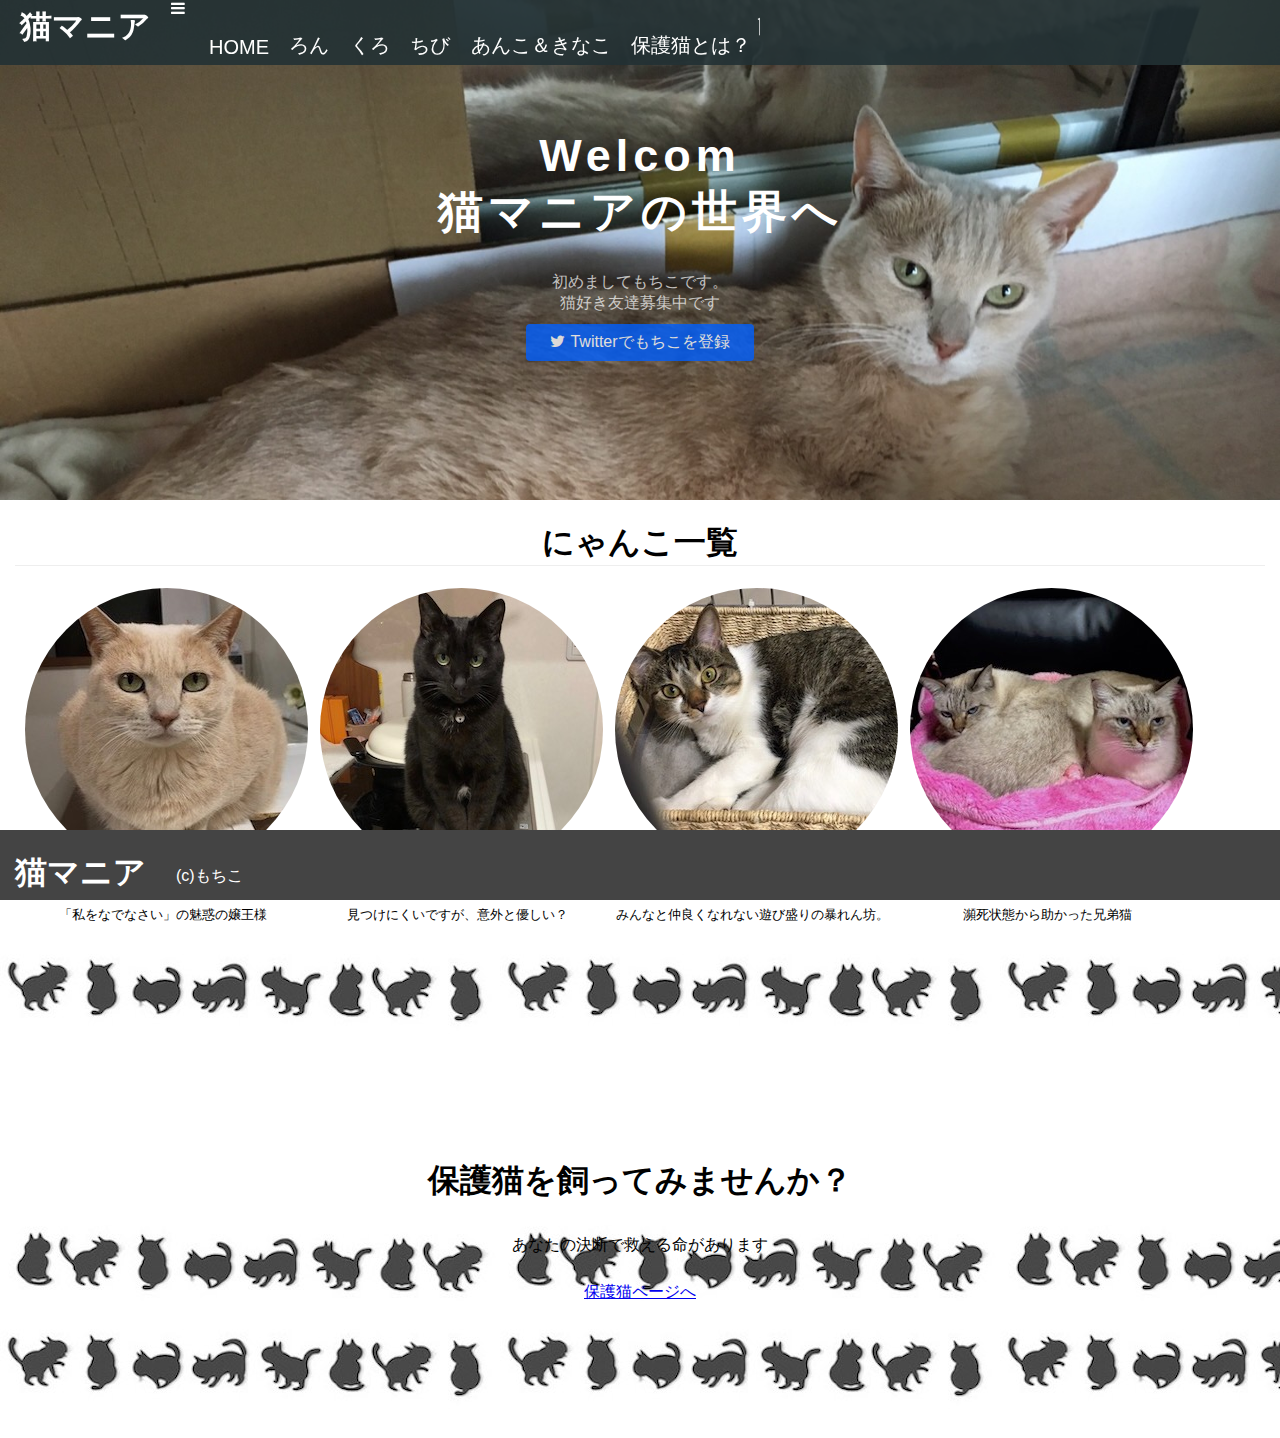
<file: index.html>
<!DOCTYPE html>
<html>
  <head>
    <meta charset="utf-8">
    <meta name="description" content="もちこによる推し猫紹介です">
    <title>猫好きあつまれ</title>
    <link rel="stylesheet" href="stylesheet.css">
    <link rel ="stylesheet" href="responsive.css">
    <link rel="stylesheet" href="//maxcdn.bootstrapcdn.com/font-awesome/4.5.0/css/font-awesome.min.css">
    <link rel="stylesheet" href="https://use.fontawesome.com/releases/v5.0.13/css/all.css" integrity="sha384-DNOHZ68U8hZfKXOrtjWvjxusGo9WQnrNx2sqG0tfsghAvtVlRW3tvkXWZh58N9jp" crossorigin="anonymous">
    <script src="https://ajax.googleapis.com/ajax/libs/jquery/2.1.4/jquery.min.js"></script>
    <meta name="viewport" content="width=device-width, initial-scale=1.0">
  </head>
  <body>
    <header>
      <div class="inner">
        <div class="header-left">
          <h1 class="logo">猫マニア</h1>
        </div>
        <div class="header-right">
          <i id="open-menu" class="fa fa-bars menu-icon"></i>
          <nav id="menu">
            <i id="close-menu" class="fas fa-times"></i>
            <ul class="link">
              <li><a href="index.html">HOME</a></li>
              <li><a href="ron.html">ろん</a></li>
              <li><a href="kuro.html">くろ</a></li>
              <li><a href="chibi.html">ちび</a></li>
              <li><a href="ankina.html">あんこ＆きなこ</a></li>
              <li><a href="rescued-cat.html">保護猫とは？</a></li>
            </ul>
          </nav>
        </div>
      </div>
    </header>

    <div class="top-wrapper">
      <div class="container">
        <h1>Welcom<br>猫マニアの世界へ</h1>
        <p>初めましてもちこです。<br>猫好き友達募集中です</p>
        <div class="btn-wrapper">
          <a href="#" class="btn twitter"><span class="fa fa-twitter"></span>Twitterでもちこを登録</a>
        </div>
      </div>
    </div>

    <div class="select-wrapper">
      <div class="container">
        <div class="heading">
          <h1>にゃんこ一覧</h1>
        </div>
        <div class="cats">
          <div class="cat">
            <div class="cat-icon">
              <img src="img/ron-icon.jpg" alt="">
              <a href="ron.html">ろん</a>
            </div>
            <p class="text-contents">「私をなでなさい」の魅惑の嬢王様</p>
          </div>
          <div class="cat">
            <div class="cat-icon">
              <img src="img/kuro-icon.jpg" alt="">
              <a href="kuro.html">くろ</a>
            </div>
            <p class="text-contents">見つけにくいですが、意外と優しい？</p>
          </div>
          <div class="cat">
            <div class="cat-icon">
              <img src="img/chibi-icon.jpg" alt="">
              <a href="chibi.html">ちび</a>
            </div>
            <p class="text-contents">みんなと仲良くなれない遊び盛りの暴れん坊。</p>
          </div>
          <div class="cat">
            <div class="cat-icon">
              <img src="img/annkina-icon.jpg" alt="">
              <a href="ankina.html">あんこ＆きなこ</a>
            </div>
            <p class="text-contents">瀕死状態から助かった兄弟猫</p>
          </div>
        </div>
      </div>
    </div>

    <div class="message-wrapper">
      <div class="container">
        <div class="heading">
          <h1>保護猫を飼ってみませんか？</h1>
          <p>あなたの決断で救える命があります</p>
          <a href="rescued-cat.html">保護猫ページへ</a>
        </div>
      </div>
    </div>

    <footer>
      <dic class="footer-left">
        <h1>猫マニア</h1>
      </div>
      <dic class="footer-right">
        <p>(c)もちこ</p>
      </div>
    </footer>

  <script type="text/javascript" src="script.js"></script>
  </body>
</html>
</file>
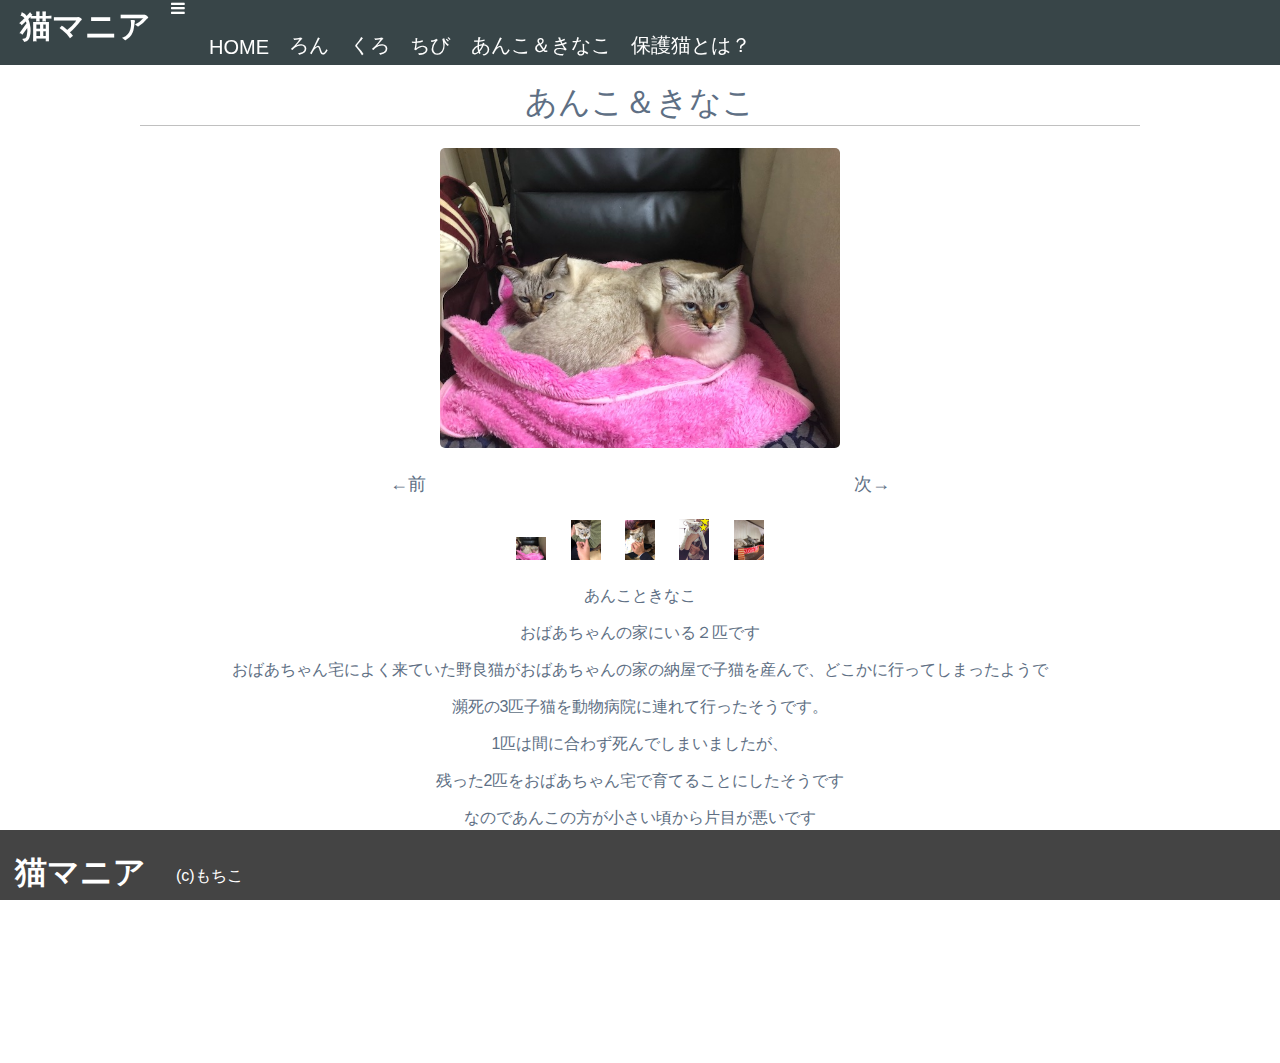
<file: abkina.html>
<!DOCTYPE html>
<html>
<head>
  <meta charset="utf-8">
  <meta name="description" content="あんこ＆きなこ紹介">
  <meta name="viewport" content="width=device-width, initial-scale=1.0">
  <title>あんこときなこのページ</title>
  <link rel="stylesheet" href="stylesheet.css">
  <link rel ="stylesheet" href="responsive.css">
  <link rel="stylesheet" href="//maxcdn.bootstrapcdn.com/font-awesome/4.5.0/css/font-awesome.min.css">
  <script src="https://ajax.googleapis.com/ajax/libs/jquery/2.1.4/jquery.min.js"></script>
</head>
  <body>
    <header>
      <dic class="header-left">
        <h1 class="logo">猫マニア</h1>
      </div>
      <span class="fa fa-bars menu-icon"></span>
      <div class="header-right">
        <ul class="link">
          <li><a href="index.html">HOME</a></li>
          <li><a href="ron.html">ろん</a></li>
          <li><a href="kuro.html">くろ</a></li>
          <li><a href="chibi.html">ちび</a></li>
          <li><a href="ankina.html">あんこ＆きなこ</a></li>
          <li><a href="rescued-cat.html">保護猫とは？</a></li>
        </ul>
      </div>
    </header>

    <div class = "slide-wrapper">
      <h1 class = "cat_name">あんこ＆きなこ</h1>

      <ul class = "slides">
        <li class="slide active"><img src="img/each_cat/ankina/ankina_1.jpg"></li>
        <li class="slide"><img src="img/each_cat/ankina/ankina_2.jpg"></li>
        <li class="slide"><img src="img/each_cat/ankina/ankina_3.jpg"></li>
        <li class="slide"><img src="img/each_cat/ankina/ankina_4.jpg"></li>
        <li class="slide"><img src="img/each_cat/ankina/ankina_5.jpg"></li>
      </ul>

      <div class="change-btn-wrapper">
        <div class="change-btn prev-btn">←前</div>
        <div class="change-btn next-btn">次→</div>
      </div>

      <div class="index-btn-wrapper">
        <div class="index-btn"><img src="img/each_cat/ankina/ankina_1.jpg"></div>
        <div class="index-btn"><img src="img/each_cat/ankina/ankina_2.jpg"></div>
        <div class="index-btn"><img src="img/each_cat/ankina/ankina_3.jpg"></div>
        <div class="index-btn"><img src="img/each_cat/ankina/ankina_4.jpg"></div>
        <div class="index-btn"><img src="img/each_cat/ankina/ankina_5.jpg"></div>
      </div>
      <div class = "acount">
        <p>あんこときなこ</p>
        <p>おばあちゃんの家にいる２匹です</p>
        <p>おばあちゃん宅によく来ていた野良猫がおばあちゃんの家の納屋で子猫を産んで、どこかに行ってしまったようで</p>
        <p>瀕死の3匹子猫を動物病院に連れて行ったそうです。</p>
        <p>1匹は間に合わず死んでしまいましたが、</p>
        <p>残った2匹をおばあちゃん宅で育てることにしたそうです</p>
        <p>なのであんこの方が小さい頃から片目が悪いです</p>
        <p>小さい頃から一緒にいるのでほぼ兄弟のような存在のため</p>
        <p>帰省してもすぐお迎えしてくれる2匹です</p>
      </div>
    </div>

    <footer>
      <dic class="footer-left">
        <h1>猫マニア</h1>
      </div>
      <dic class="footer-right">
        <p>(c)もちこ</p>
      </div>
    </footer>
  <script type="text/javascript" src="script.js"></script>
  </body>
</html>
</file>
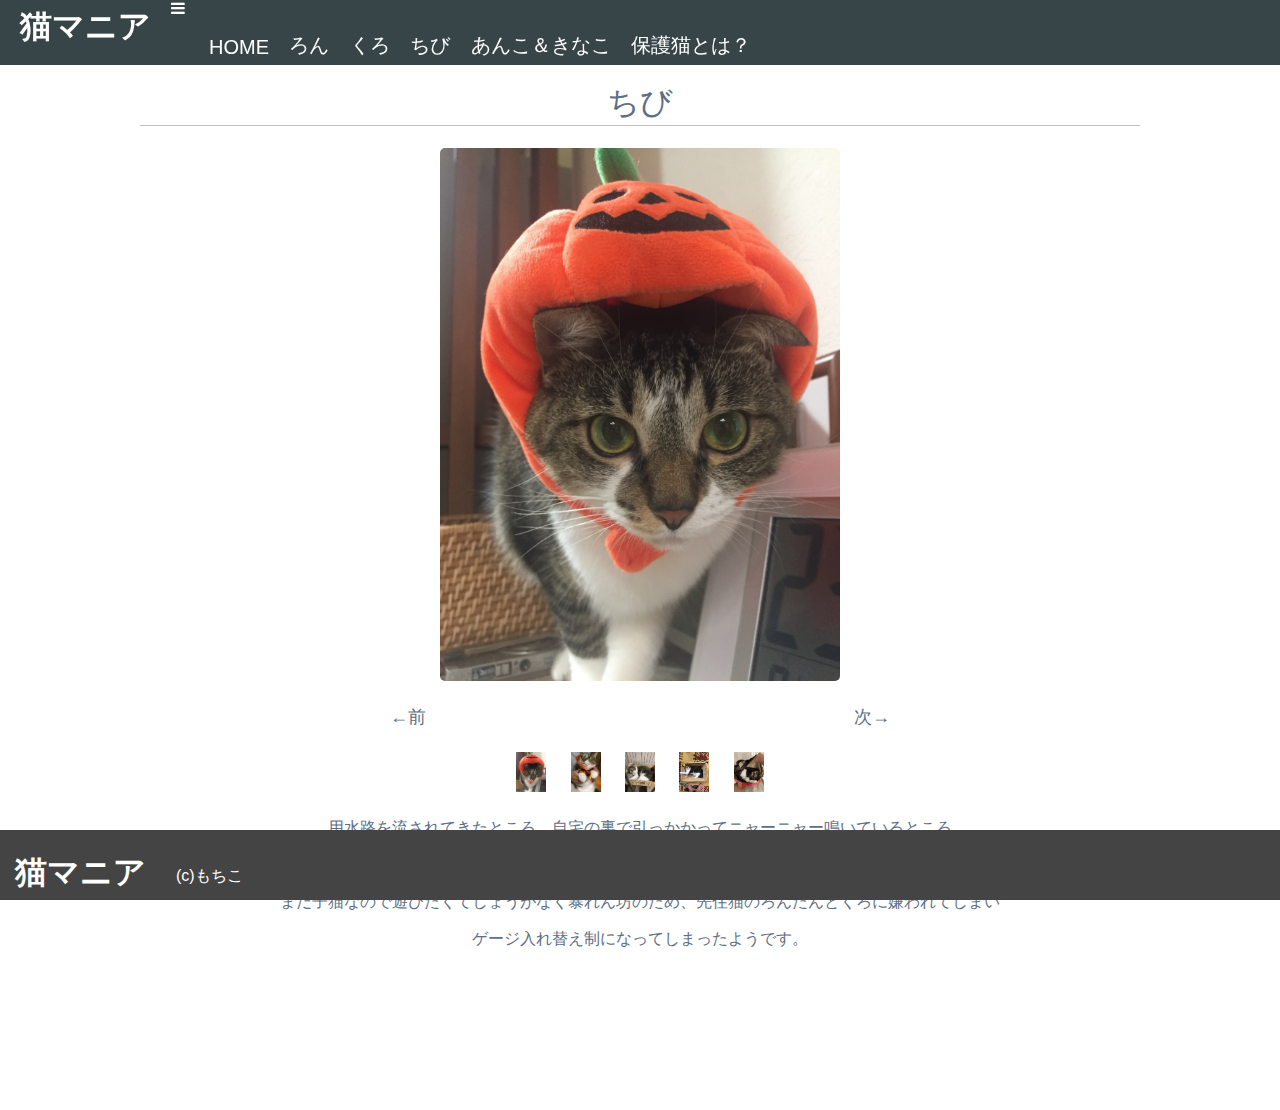
<file: chibi.html>
<!DOCTYPE html>
<html>
<head>
  <meta charset="utf-8">
  <meta name="description" content="ちびちゃん紹介">
  <meta name="viewport" content="width=device-width, initial-scale=1.0">
  <title>ちびのページ</title>
  <link rel="stylesheet" href="stylesheet.css">
  <link rel ="stylesheet" href="responsive.css">
  <link rel="stylesheet" href="//maxcdn.bootstrapcdn.com/font-awesome/4.5.0/css/font-awesome.min.css">
  <script src="https://ajax.googleapis.com/ajax/libs/jquery/2.1.4/jquery.min.js"></script>
</head>
  <body>
    <header>
      <dic class="header-left">
        <h1 class="logo">猫マニア</h1>
      </div>
      <span class="fa fa-bars menu-icon"></span>
      <div class="header-right">
        <ul class="link">
          <li><a href="index.html">HOME</a></li>
          <li><a href="ron.html">ろん</a></li>
          <li><a href="kuro.html">くろ</a></li>
          <li><a href="chibi.html">ちび</a></li>
          <li><a href="ankina.html">あんこ＆きなこ</a></li>
          <li><a href="rescued-cat.html">保護猫とは？</a></li>
        </ul>
      </div>
    </header>

      <div class = "slide-wrapper">
        <h1 class = "cat_name">ちび</h1>

        <ul  class = "slides">
          <li class="slide active"><img src="img/each_cat/chibi/chibi_1.jpg"></li>
          <li class="slide"><img src="img/each_cat/chibi/chibi_2.jpg"></li>
          <li class="slide"><img src="img/each_cat/chibi/chibi_3.jpg"></li>
          <li class="slide"><img src="img/each_cat/chibi/chibi_4.jpg"></li>
          <li class="slide"><img src="img/each_cat/chibi/chibi_5.jpg"></li>
        </ul>

        <div class="change-btn-wrapper">
          <div class="change-btn prev-btn">←前</div>
          <div class="change-btn next-btn">次→</div>
        </div>

        <div class="index-btn-wrapper">
          <div class="index-btn"><img src="img/each_cat/chibi/chibi_1.jpg"></div>
          <div class="index-btn"><img src="img/each_cat/chibi/chibi_2.jpg"></div>
          <div class="index-btn"><img src="img/each_cat/chibi/chibi_3.jpg"></div>
          <div class="index-btn"><img src="img/each_cat/chibi/chibi_4.jpg"></div>
          <div class="index-btn"><img src="img/each_cat/chibi/chibi_5.jpg"></div>
        </div>

      <div class = "acount">
        <p>用水路を流されてきたところ、自宅の裏で引っかかってニャーニャー鳴いているところ</p>
        <p>お母さんが気づき、助けられて家族になったちびちゃん。</p>
        <p>まだ子猫なので遊びたくてしょうがなく暴れん坊のため、先住猫のろんたんとくろに嫌われてしまい</p>
        <p>ゲージ入れ替え制になってしまったようです。</p>
      </div>
    </div>

    <footer>
      <dic class="footer-left">
        <h1>猫マニア</h1>
      </div>
      <dic class="footer-right">
        <p>(c)もちこ</p>
      </div>
    </footer>
  <script type="text/javascript" src="script.js"></script>
  </body>
</html>
</file>
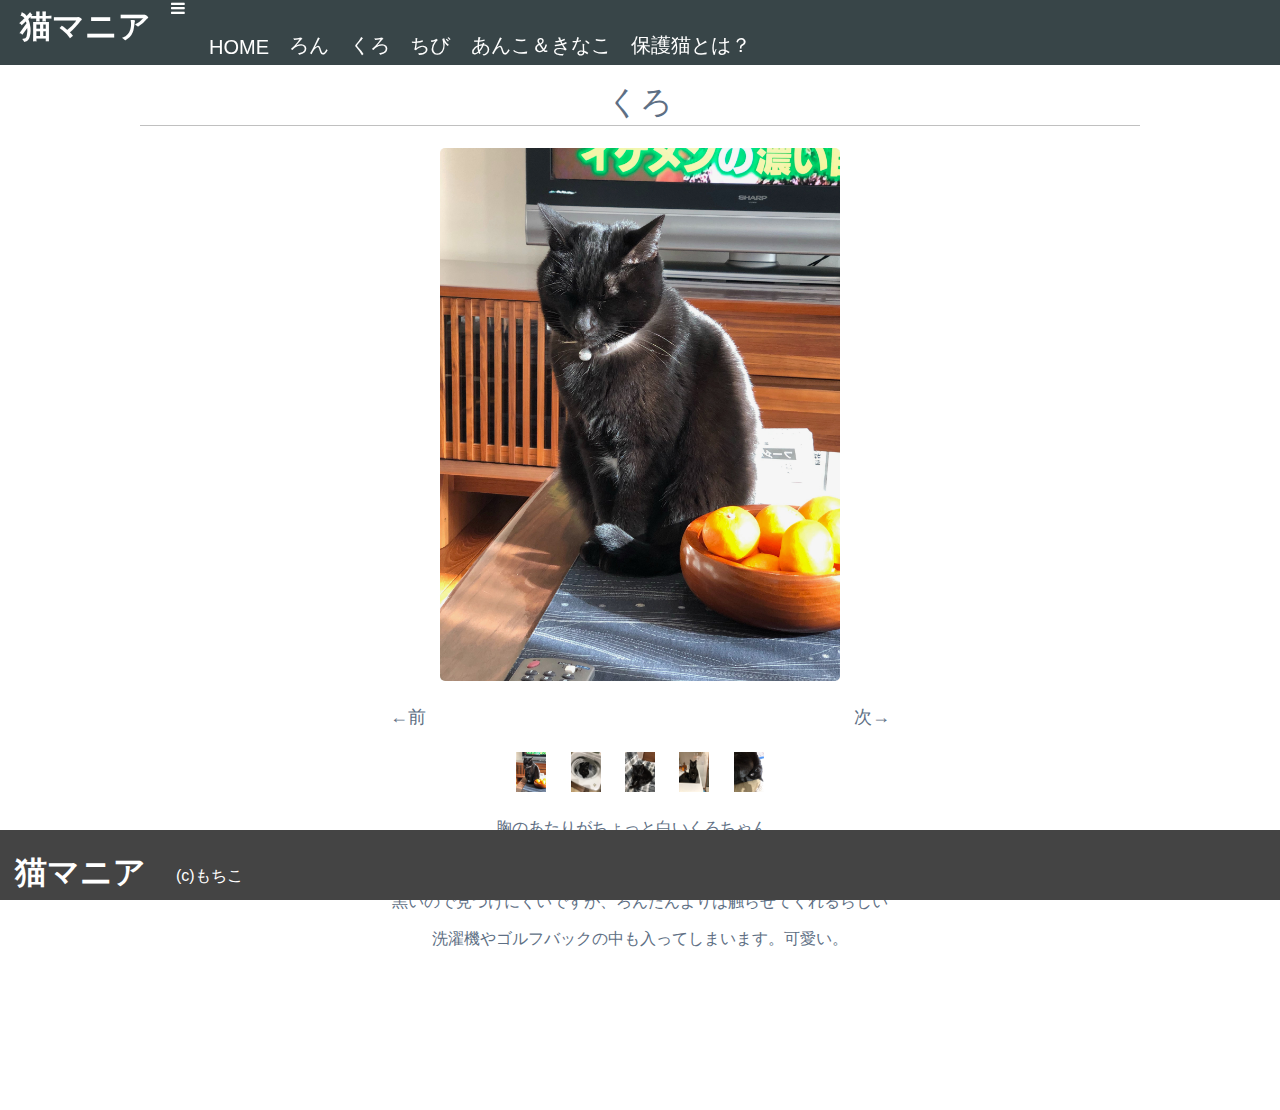
<file: kuro.html>
<!DOCTYPE html>
<html>
  <head>
    <meta charset="utf-8">
    <meta name="description" content="くろたん紹介">
    <meta name="viewport" content="width=device-width, initial-scale=1.0">
    <title>くろたんのページ</title>
    <link rel="stylesheet" href="stylesheet.css">
    <link rel ="stylesheet" href="responsive.css">
    <link rel="stylesheet" href="//maxcdn.bootstrapcdn.com/font-awesome/4.5.0/css/font-awesome.min.css">
    <script src="https://ajax.googleapis.com/ajax/libs/jquery/2.1.4/jquery.min.js"></script>
  </head>
  <body>
    <header>
      <dic class="header-left">
        <h1 class="logo">猫マニア</h1>
      </div>
      <span class="fa fa-bars menu-icon"></span>
      <div class="header-right">
        <ul class="link">
          <li><a href="index.html">HOME</a></li>
          <li><a href="ron.html">ろん</a></li>
          <li><a href="kuro.html">くろ</a></li>
          <li><a href="chibi.html">ちび</a></li>
          <li><a href="ankina.html">あんこ＆きなこ</a></li>
          <li><a href="rescued-cat.html">保護猫とは？</a></li>
        </ul>
      </div>
    </header>

    <div class = "slide-wrapper">
      <h1 class = "cat_name">くろ</h1>



      <ul  class = "slides">
        <li class="slide active"><img src="img/each_cat/kuro/kuro_1.jpg"></li>
        <li class="slide"><img src="img/each_cat/kuro/kuro_2.jpg"></li>
        <li class="slide"><img src="img/each_cat/kuro/kuro_3.jpg"></li>
        <li class="slide"><img src="img/each_cat/kuro/kuro_4.jpg"></li>
        <li class="slide"><img src="img/each_cat/kuro/kuro_5.jpg"></li>
      </ul>

      <div class="change-btn-wrapper">
        <div class="change-btn prev-btn">←前</div>
        <div class="change-btn next-btn">次→</div>
      </div>

      <div class="index-btn-wrapper">
        <div class="index-btn"><img src="img/each_cat/kuro/kuro_1.jpg"></div>
        <div class="index-btn"><img src="img/each_cat/kuro/kuro_2.jpg"></div>
        <div class="index-btn"><img src="img/each_cat/kuro/kuro_3.jpg"></div>
        <div class="index-btn"><img src="img/each_cat/kuro/kuro_4.jpg"></div>
        <div class="index-btn"><img src="img/each_cat/kuro/kuro_5.jpg"></div>
      </div>



      <div class = "acount">
        <p>胸のあたりがちょっと白いくろちゃん。</p>
        <p>「仲がいいこと一緒に」ということで、ろんたんと一緒に引き取られてきた保護猫です。</p>
        <p>黒いので見つけにくいですが、ろんたんよりは触らせてくれるらしい</p>
        <p>洗濯機やゴルフバックの中も入ってしまいます。可愛い。</p>
      </div>
    </div>

    <footer>
      <dic class="footer-left">
        <h1>猫マニア</h1>
      </div>
      <dic class="footer-right">
        <p>(c)もちこ</p>
      </div>
    </footer>

    <script type="text/javascript" src="script.js"></script>
  </body>
</html>
</file>
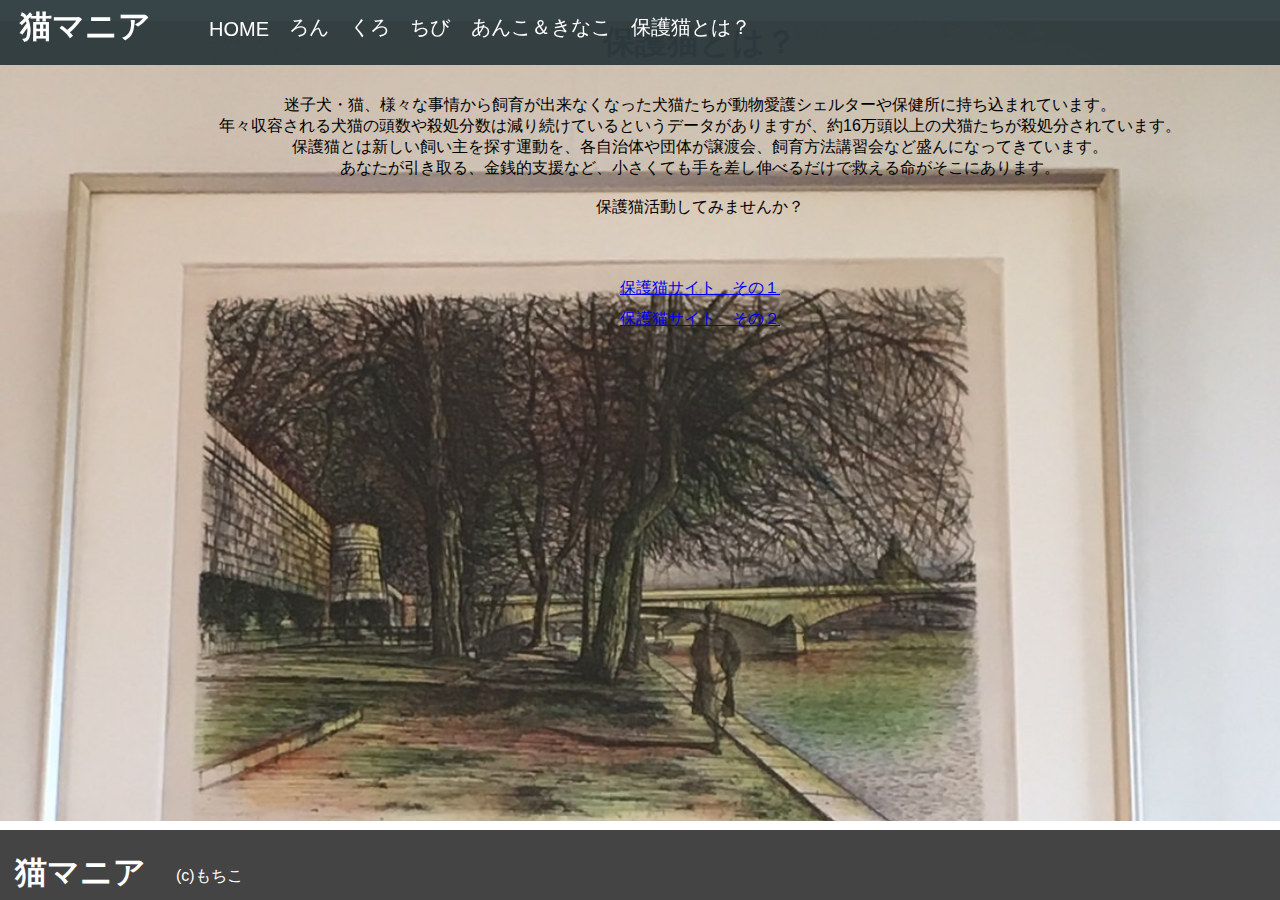
<file: rescued-cat.html>
<!DOCTYPE html>
<html>
  <head>
    <meta charset="utf-8">
    <title>保護猫とは？</title>
    <meta name="description" content="保護猫について">
    <link rel="stylesheet" href="stylesheet.css">
    <script src="https://ajax.googleapis.com/ajax/libs/jquery/2.1.4/jquery.min.js"></script>
    <link rel="stylesheet" href="//maxcdn.bootstrapcdn.com/font-awesome/4.5.0/css/font-awesome.min.css">
  </head>
  <body>
    <header>
      <dic class="header-left">
        <h1 class="logo">猫マニア</h1>
      </div>
      <div class="header-right">
        <ul>
          <li><a href="index.html">HOME</a></li>
          <li><a href="ron.html">ろん</a></li>
          <li><a href="kuro.html">くろ</a></li>
          <li><a href="chibi.html">ちび</a></li>
          <li><a href="ankina.html">あんこ＆きなこ</a></li>
          <li><a href="rescued-cat.html">保護猫とは？</a></li>
        </ul>
      </div>
    </header>

    <div class="introduction-wrapper">
      <div class="introductions">
        <h1>保護猫とは？</h1>
        <p>迷子犬・猫、様々な事情から飼育が出来なくなった犬猫たちが動物愛護シェルターや保健所に持ち込まれています。
        <br>年々収容される犬猫の頭数や殺処分数は減り続けているというデータがありますが、約16万頭以上の犬猫たちが殺処分されています。
        <br>保護猫とは新しい飼い主を探す運動を、各自治体や団体が譲渡会、飼育方法講習会など盛んになってきています。
        <br>あなたが引き取る、金銭的支援など、小さくても手を差し伸べるだけで救える命がそこにあります。
        <br>
        <br>保護猫活動してみませんか？</p>
        <div class = "introduction-link">
          <a href="#">保護猫サイト　その１</a>  <!-- 直リンクしないこと -->
          <a href="#">保護猫サイト　その２</a>  <!-- 直リンクしないこと -->
        </div>
      </div>
    </div>


    <footer>
      <dic class="footer-left">
        <h1>猫マニア</h1>
      </div>
      <dic class="footer-right">
        <p>(c)もちこ</p>
      </div>
    </footer>
  <script type="text/javascript" src="script.js"></script>
  </body>
</html>
</file>
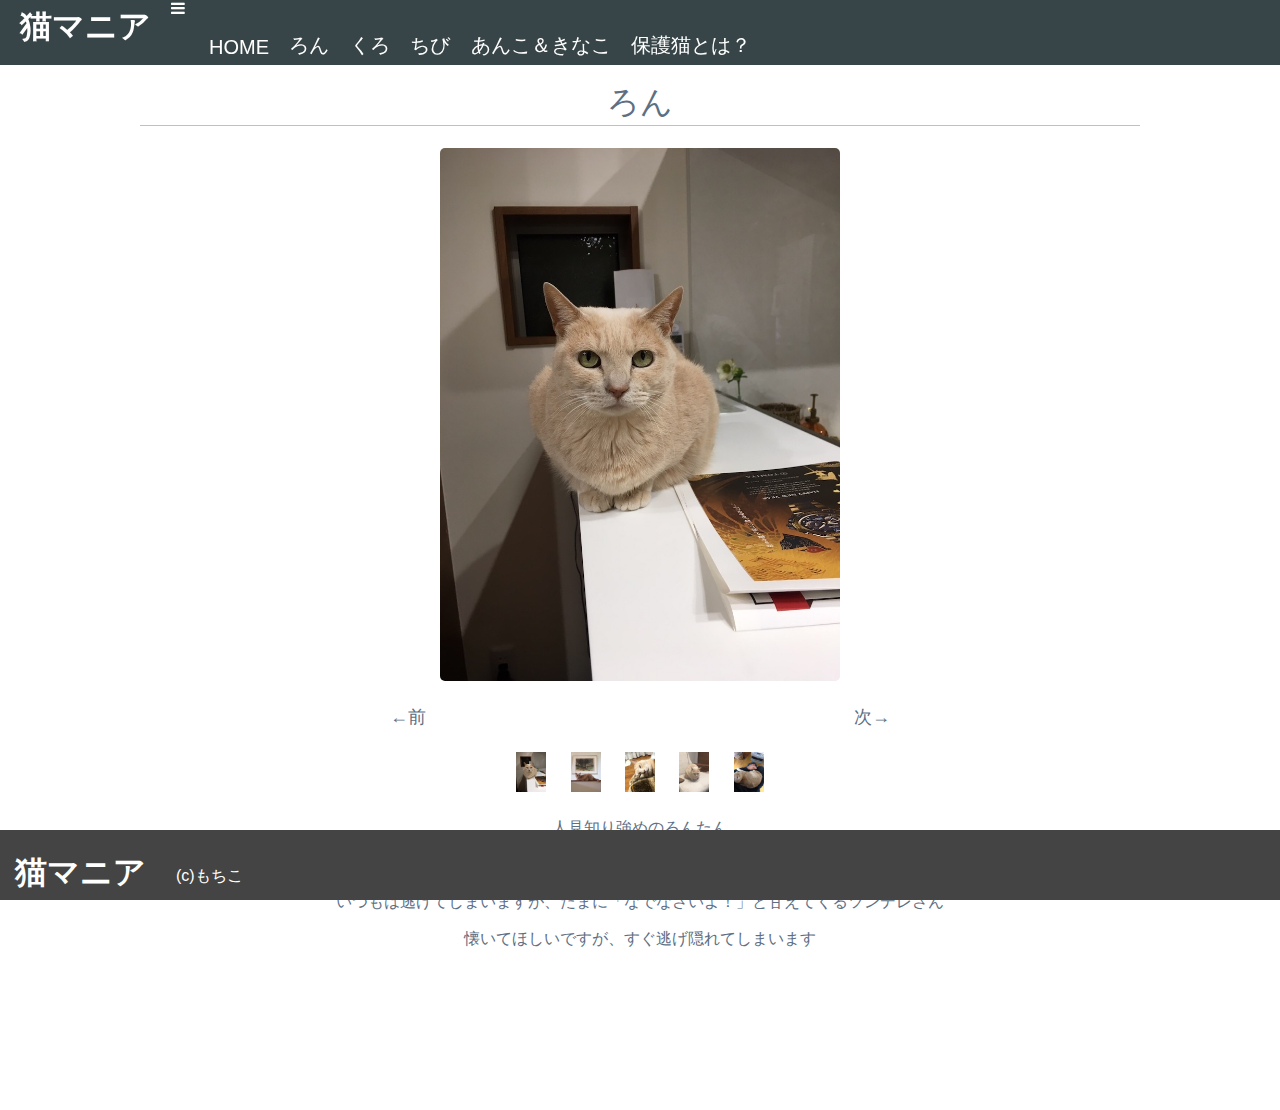
<file: ron.html>
<!DOCTYPE html>
<html>
<head>
  <meta charset="utf-8">
  <meta name="description" content="ろんたん紹介">
  <meta name="viewport" content="width=device-width, initial-scale=1.0">
  <title>ろんたんのページ</title>
  <link rel="stylesheet" href="stylesheet.css">
  <link rel ="stylesheet" href="responsive.css">
  <link rel="stylesheet" href="//maxcdn.bootstrapcdn.com/font-awesome/4.5.0/css/font-awesome.min.css">
  <script src="https://ajax.googleapis.com/ajax/libs/jquery/2.1.4/jquery.min.js"></script>
</head>
  <body>
    <header>
      <dic class="header-left">
        <h1 class="logo">猫マニア</h1>
      </div>
      <span class="fa fa-bars menu-icon"></span>
      <div class="header-right">
        <ul class="link">
          <li><a href="index.html">HOME</a></li>
          <li><a href="ron.html">ろん</a></li>
          <li><a href="kuro.html">くろ</a></li>
          <li><a href="chibi.html">ちび</a></li>
          <li><a href="ankina.html">あんこ＆きなこ</a></li>
          <li><a href="rescued-cat.html">保護猫とは？</a></li>
        </ul>
      </div>
    </header>

    <div class = "slide-wrapper">
      <h1 class = "cat_name">ろん</h1>

      <ul  class = "slides">
        <li class="slide active"><img src="img/each_cat/ron/ron_1.jpg"></li>
        <li class="slide"><img src="img/each_cat/ron/ron_2.jpg"></li>
        <li class="slide"><img src="img/each_cat/ron/ron_3.jpg"></li>
        <li class="slide"><img src="img/each_cat/ron/ron_10.jpg"></li>
        <li class="slide"><img src="img/each_cat/ron/ron_5.jpg"></li>
      </ul>

      <div class="change-btn-wrapper">
        <div class="change-btn prev-btn">←前</div>
        <div class="change-btn next-btn">次→</div>
      </div>

      <div class="index-btn-wrapper">
        <div class="index-btn"><img src="img/each_cat/ron/ron_1.jpg"></div>
        <div class="index-btn"><img src="img/each_cat/ron/ron_2.jpg"></div>
        <div class="index-btn"><img src="img/each_cat/ron/ron_3.jpg"></div>
        <div class="index-btn"><img src="img/each_cat/ron/ron_10.jpg"></div>
        <div class="index-btn"><img src="img/each_cat/ron/ron_5.jpg"></div>
      </div>

      <div class = "acount">
        <p>人見知り強めのろんたん</p>
        <p>「仲がいいこと一緒に」ということで、くろちゃんと一緒に引き取られてきた保護猫です。</p>
        <p>いつもは逃げてしまいますが、たまに「なでなさいよ！」と甘えてくるツンデレさん</p>
        <p>懐いてほしいですが、すぐ逃げ隠れてしまいます</p>
      </div>
    </div>

    <footer>
      <dic class="footer-left">
        <h1>猫マニア</h1>
      </div>
      <dic class="footer-right">
        <p>(c)もちこ</p>
      </div>
    </footer>
  <script type="text/javascript" src="script.js"></script>
  </body>
</html>
</file>
<file: stylesheet.css>
* {
  box-sizing: border-box;
}

body {
  font-family: 'Hiragino Kaku Gothic ProN W3', sans-serif;
  margin: 0;
}

/* ヘッダー */
#menu.shown {
  display: none;
}

#open_menu {
  float: right;
  font-size: 24px;
  display: none;
}

#close_menu {
  padding: 15px;
  float: right;
  display: none;
}

header{
  height:65px;
  width:100%;
  background-color:rgba(34,49,52,0.9);
  color:white;
  position:fixed;
  top: 0;
  z-index: 10;
}

.header-left{
  text-align: left;
}

header ul {
  margin: 0;
  list-style-type: none;
  float: left;
  padding-left: 30px;
  padding-top:10px;
}

.logo{
  float: left;
  margin:5px 20px;
}

header li{
  display: inline-block;
  padding: 4px 8px;
  font-size: 20px;
}

header li > a {
  text-decoration: none;
  color: inherit;
}

header li > a:hover {
  color: white;
}

.header-right h1{
  line-height: 65px;
  float:left;
}

.header-right a{
  float:left;
}

/* 共通コンテナ */
.container{
  max-width: 1400px;
  padding:0 15px;
  top: 0;
  margin: 0 auto;
}

/* Top */
.top-wrapper {
  height: 500px;
  padding: 100px 0 100px 0;
  color: white;
  text-align: center;
  background-image:url(img/top-img.jpg);
  background-size: cover;
}

.top-img{
    z-index: 0;
    opacity: 0.5;
}

.top-wrapper h1{
  letter-spacing: 5px;
  font-size: 45px;
}

.top-wrapper p{
  opacity:0.7;
  margin-bottom:6px;
}

/* ツイッターボタン */
.btn-wrapper {
  text-align: center;
  margin: 10px 0;
}

.btn-wrapper p {
  padding:5px:10px;
}

.twitter {
  background-color: #005FFF;
}

.btn {
  padding: 8px 24px;
  color: white;
  display: inline-block;
  opacity: 0.8;
  border-radius: 4px;
  text-align: center;
  margin-bottom: 30px;
  text-decoration: none;
}

.btn:hover{
  opacity:1;
}

.fa {
  margin-right: 5px;
}

/* 各猫アイコン */
.select-wrapper{
  height: 100%;
  padding-bottom: 50px;
  text-align: center;
}

.select-wrapper h1{
  border-bottom: 1px solid #eee;
  text-align: center;
}

.cat{
  float: left;
  width: 22%;
  margin: 0 10px;
}

.cat-icon img{
  border-radius: 200px;
}

.cat-icon a{
  border-radius: 100px;
  display:block;
}

.text-contents{
  display:inline-block;
  margin-top:10px;
  font-size:13px;
  text-align: center;
}

/* 保護猫div */
.message-wrapper {
  height: 500px;
  margin-top:300px;
  padding: 100px 0 100px 0;
  text-align: center;
  background-image:url(img/back_hogoneko.jpg);
  /* background-size: cover; */
}

.message-wrapper img{
  height: 500px;
  width: 100%;
  z-index: 0;
  opacity: 0.3;
}

.message-wrapper h1{
  color:black;
  padding-top:100px;
}

.message-wrapper p{
  color:black;
  padding:10px 0;
}

/* フッター */
footer{
  position:fixed;
  bottom:0;
  height: 70px;
  width: 100%;
  background-color: #444444;
  color: white;

}
footer h1{
  float:left;
  margin-left:15px;
}

footer p{
  padding: 20px 0 0 30px;
  display:inline-block;
  float:left;
}

/* 各猫紹介共通部分 */
.acount-wrapper{
  margin:100px 0;
  text-align: center;
}

.cat_name{
  font-weight: normal;
  border-bottom: 1px solid #C0C0C0;
}

.acount{
  margin-bottom: 100px;
}

/* スライド部分 */
.slides ul {
  list-style: none;
}

.slide-wrapper {
  text-align: center;
  width: 1000px;
  margin: 0 auto;
  color: #5e6f84;
  padding: 60px 0;
}

.slide-title {
  font-size: 40px;
  margin-bottom: 30px;
}

.change-btn-wrapper {
  width: 500px;
  margin: 20px auto;
  font-size: 18px;
  z-index: 0;
}

.change-btn-wrapper:after {
  content: "";
  clear: both;
  display:inline-block;
}

.prev-btn {
  cursor: pointer;
  float: left;
  display:inline-block;
}

.next-btn {
  cursor: pointer;
  float: right;
}

.slides {
  padding: 0;
}

.slide {
  display: none;
}

.active {
  display: block;
}

.slide img {
  width: 400px;
  height: auto;
  border-radius: 5px;
  display:inline-block;
  z-index: 8;
}

.index-btn-wrapper {
  /* font-size: 16px; */
  font-weight: bold;
  margin-top: 20px;
}

.index-btn {
  display: inline-block;
  color: black;
  /* background-color: #e0f5ff; */
  width: 40px;
  padding: 6px 0;
  margin: 0 5px;
  /* border-radius: 3px; */
  cursor: pointer;
}

.index-btn img{
  max-width: 30px;
}

.index-btn:hover {
  /* color: gray; */
  /* background-color: #5cabd0; */
}


/* 保護猫ページ*/
.introduction-wrapper{
  background-image:url(img/hogo_top.jpg);
  margin-top: 100px;
  height: 800px;
  background-size: cover;
  margin: 0 auto;
  top: 0;
}
.introduction-wrapper img{
  /* z-index: 0; */
  color: rgba(192,192,192,1);
}

.introductions{
  width: 1400px;
  padding:0 15px;
  top: 0;
  margin: 0 auto;
}

.introductions h1{
  color: gray;
  text-align: center;
}

.introductions p{
  margin-top: 30px;
  text-align: center;
}
.introduction-link{
  margin-top: 50px;
}

.introduction-link a{
  text-align: center;
  display: block;
  padding-top: 10px;
}
</file>
<file: responsive.css>
@media all and (max-width: 1000px) {
  .body{
    width: 100%
  }

  .top-wrapper h1 {
    font-size: 25px;
  }

  .heading h2 {
    font-size: 20px;
  }

  .cat {
    width: 45%;
    margin-bottom: 50px;
  }

  .message-wrapper {
    background-size: cover;
    height: 550px;
    margin-top:800px;
    margin-bottom:60px;
  }

  .message-wrapper img{
    width: 100%;
    margin-bottom: 50px;
  }

  .slide-wrapper{
    width: 100%;
    padding-right: 10px;
  }

  .introduction-wrapper{
    width: 100%;
  }
}

@media all and (max-width: 670px) {
  .body{
    width: 100%
  }

  .logo{
    font-size: 20px;
  }

  .twitter {
    width: 80%;
  }

  .header-right{
    display:none;
  }

  #open-menu{
    display:block;
  }

  .top-wrapper {
    padding-top: 130px;
  }

  .top-wrapper h1 {
    font-size: 24px;
  }

  .top-wrapper p {
    font-size: 14px;
  }

  .cat {
    width: 100%;
  }

  .message-wrapper {
    background-size: cover;
    height: 400px;
    margin-top:1600px;
    margin-bottom:100px;
  }

  .message-wrapper img{
    height: 20%;
    width: 20%;
    margin-bottom: 50px;
  }

  .message-wrapper h1{
    padding-top:20px;
  }

  footer {
    text-align: center;
  }
  .slide-wrapper{
    width: 80%;
    padding-right: 10px;
  }

  .change-btn-wrapper{
    width: 100%;
  }

  .slides img{
    width: 80%;
  }

  .introduction-wrapper{
    width: 100%;
  }

}
</file>
